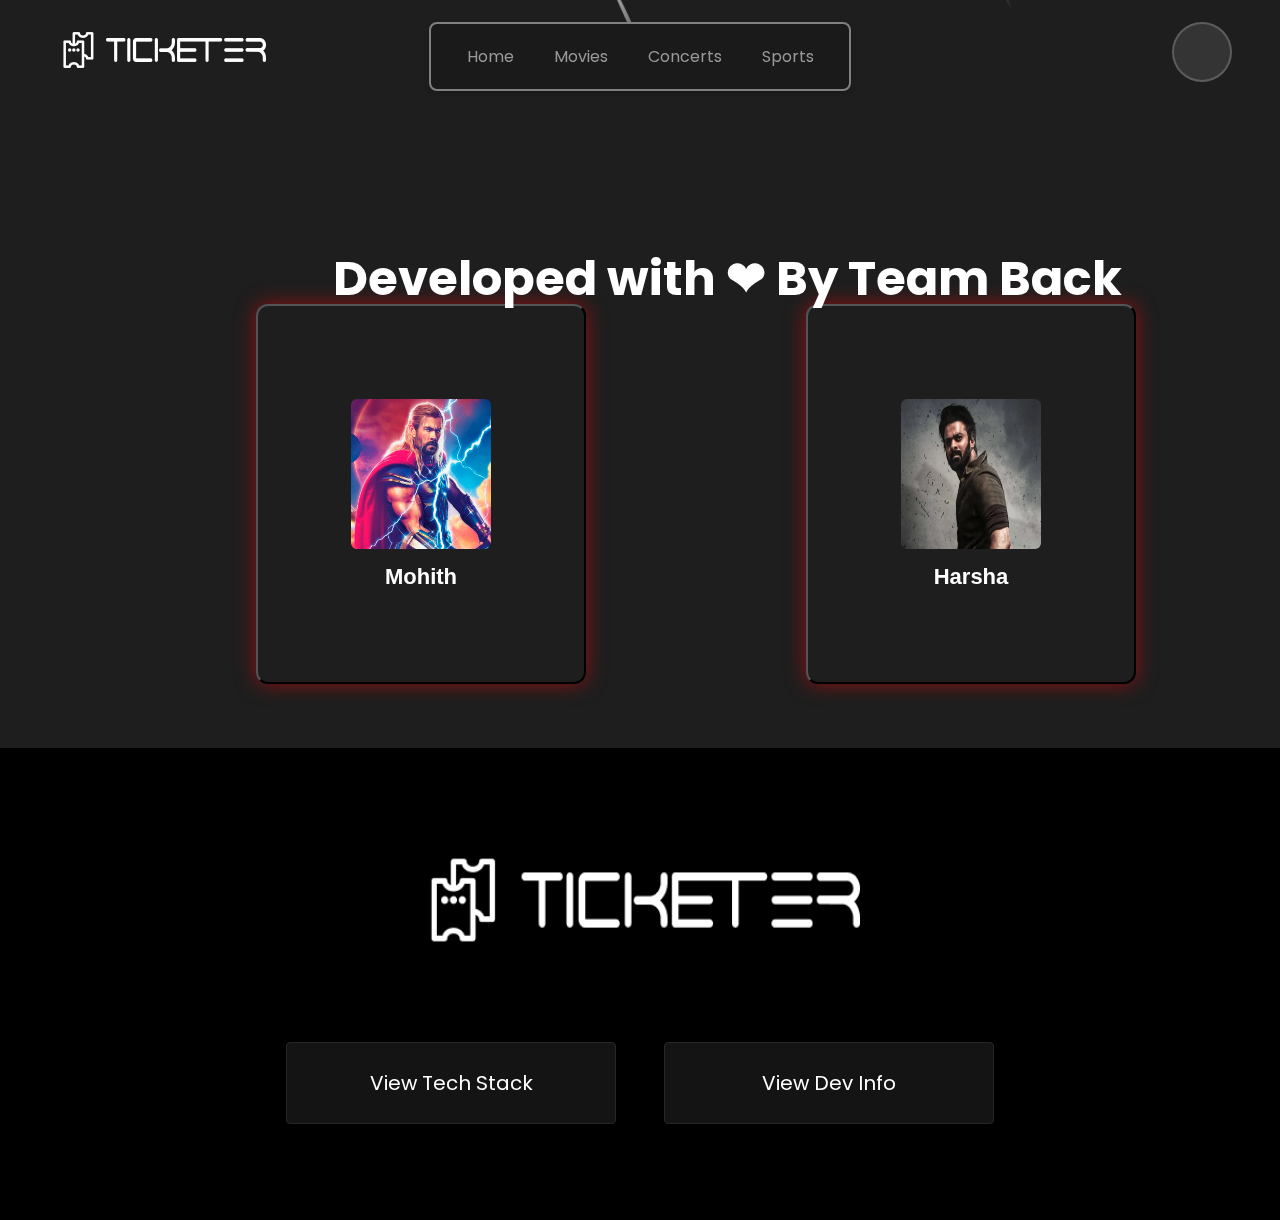
<file: devinfo.html>
<!DOCTYPE html>
<html lang="en">
<head>
    <meta charset="UTF-8">
    <meta name="viewport" content="width=device-width, initial-scale=1.0">
    <title>Ticketer - Developer Info</title>
    <link rel="icon" type="image/png" href="title-logo.png">
    <link rel="stylesheet" href="devinfo.css">
    <link href="https://fonts.googleapis.com/css2?family=Poppins:ital,wght@0,100;0,200;0,300;0,400;0,500;0,600;0,700;0,800;0,900;1,100;1,200;1,300;1,400;1,500;1,600;1,700;1,800;1,900&display=swap" rel="stylesheet">
</head>
<body>
    <div class="navbar-background-shape"></div>
    <nav class="navbar">
        <a href="homepage.html" class="nav-item active">Home</a>
        <a href="movies.html" class="nav-item">Movies</a>
        <a href="concerts.html" class="nav-item">Concerts</a>
        <a href="sports.html" class="nav-item">Sports</a>
    </nav>
    <img src="tll.png" class="hp-logo">
    <div class="profile">
        <button class="profile-btn"><i class="fa-regular fa-user" style="color: #000000;"></i></button>
    </div>
    <div id="meteor-container"></div>
    <div class="tech-stack-div">
        <h1 class="heading">Developed with &#x2764; By Team Back</h1>
        <div class="tech-stack">
            <button class="tech-card1">
                <img src="mohith.jpg" alt="Mohith">
                <h3>Mohith</h3>
            </button>
            <button class="tech-card2">
                <img src="harsha.webp" alt="Harsha">
                <h3>Harsha</h3>
            </button>
        </div>
    </div>

    
    <section class="footer">
        <img src="tll.png" alt="Ticketer" class="footer-logo" >
        <div class="button-container">
            <button class="view-tech-stack">View Tech Stack</button>
            <button class="view-dev-info">View Dev Info</button>
        </div>
        <h1>DEVELOPED BY TEAM BACK</h1>
    </section>

    <script src="techstack.js"></script>
</body>
</html>
</file>
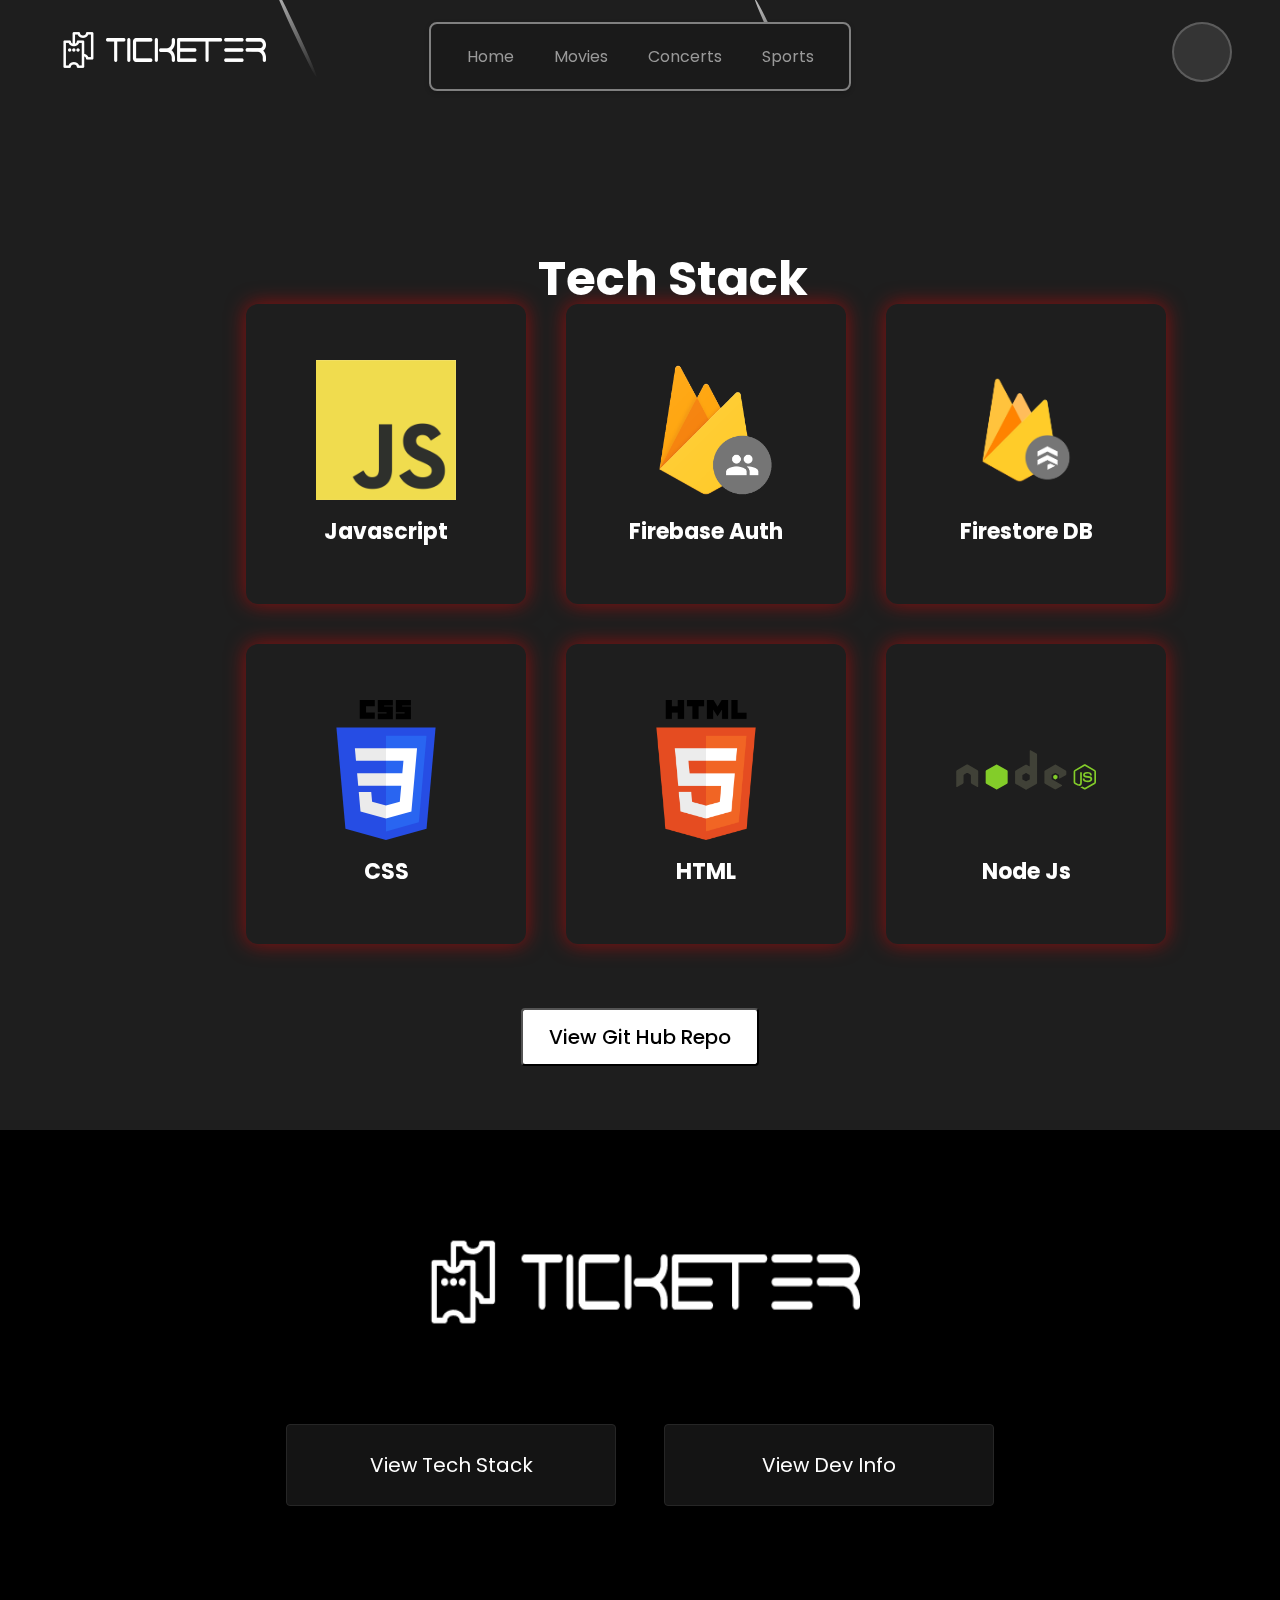
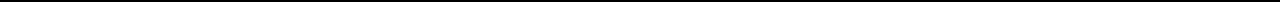
<file: techstack.html>
<!DOCTYPE html>
<html lang="en">
<head>
    <meta charset="UTF-8">
    <meta name="viewport" content="width=device-width, initial-scale=1.0">
    <title>Ticketer - Techstack</title>
    <link rel="icon" type="image/png" href="title-logo.png">
    <link rel="stylesheet" href="techstack.css">
    <link href="https://fonts.googleapis.com/css2?family=Poppins:ital,wght@0,100;0,200;0,300;0,400;0,500;0,600;0,700;0,800;0,900;1,100;1,200;1,300;1,400;1,500;1,600;1,700;1,800;1,900&display=swap" rel="stylesheet">
</head>
<body>
    <div class="navbar-background-shape"></div>
    <nav class="navbar">
        <a href="homepage.html" class="nav-item active">Home</a>
        <a href="movies.html" class="nav-item">Movies</a>
        <a href="concerts.html" class="nav-item">Concerts</a>
        <a href="sports.html" class="nav-item">Sports</a>
    </nav>
    <img src="tll.png" class="hp-logo">
    <div class="profile">
        <button class="profile-btn"><i class="fa-regular fa-user" style="color: #000000;"></i></button>
    </div>
    <div id="meteor-container"></div>
    <div class="tech-stack-div">
        <h1 class="heading">Tech Stack</h1>
        <div class="tech-stack">
            <div class="tech-card">
                <img src="js-logo.png" alt="Javascript">
                <h3>Javascript</h3>
            </div>
            <div class="tech-card">
                <img src="firebase-auth.png" alt="FirebaseAuth">
                <h3>Firebase Auth</h3>
            </div>
            <div class="tech-card">
                <img src="firestore-db.webp" alt="Firestoredb">
                <h3>Firestore DB</h3>
            </div>
            <div class="tech-card">
                <img src="css-logo.svg" alt="Css">
                <h3>CSS</h3>
            </div>
            <div class="tech-card">
                <img src="html-logo.png" alt="HTML">
                <h3>HTML</h3>
            </div>
            <div class="tech-card">
                <img src="node-js.svg" alt="Node">
                <h3>Node Js</h3>
            </div>
        </div>
    </div>

    <button class="github">View Git Hub Repo</button>
    
    <section class="footer">
        <img src="tll.png" alt="Ticketer" class="footer-logo" >
        <div class="button-container">
            <button class="view-tech-stack">View Tech Stack</button>
            <button class="view-dev-info">View Dev Info</button>
        </div>
        <h1>DEVELOPED BY TEAM BACK</h1>
    </section>

    <script src="techstack.js"></script>
</body>
</html>
</file>
<file: devinfo.css>
* {
    margin: 0;
    padding: 0;
    box-sizing: border-box;
}


body {
    background-color: #1E1E1E;
    font-family: 'Poppins';
}

.navbar {
    background-color: #1a1a1a;
    padding: 10px 20px 10px 20px;
    border-radius: 8px;
    display: flex;
    justify-content: center;
    width: 100%;
    max-width: 422px;
    margin: 0 auto;
    box-shadow: 0 2px 5px rgba(0, 0, 0, 0.2);
    border: 2px solid #808080;
    position:fixed;
    top: 22px;  
    left: 50%; transform: translateX(-50%); 
    z-index: 101;
    font-family: 'poppins';
}

.nav-item {
    color: #999999;
    text-decoration: none;
    padding: 10px 20px 10px 20px;
    border-radius: 5px;
    font-size: 16px;
    font-family: 'Poppins';
    font-weight: 400;
}
.navbar-background-shape {
    position: fixed;
    top: 0;
    left: 50%;
    transform: translateX(-50%);
    width: 110%;
    height: 100px;
    padding: 10px 20px;
    display: flex;
    justify-content: center;
    transition: background 0.3s ease-in-out, backdrop-filter 0.3s ease-in-out;
    z-index: 100;
    background: transparent; 
}

.scrolled {
    background: rgba(255, 255, 255, 0.1); /* Light glass effect */
    backdrop-filter: blur(10px); /* Glass effect */
    border: 2px solid rgba(255, 255, 255, 0.2);
}

::-webkit-scrollbar{
    display: none;
}

.nav-item:hover {
    background-color: #474747;
    color: #FFFFFF;
}

.hp-logo {
    position: fixed; 
    top: 30px;
    left: 4.5%;
    width: 208px;
    height: auto;
    z-index: 999; 
}

.profile-btn{
    position: fixed;
    width: 60px;
    height: 60px;
    border-radius: 50%;
    background: rgba(255, 255, 255, 0.1);
    backdrop-filter: blur(10px);
    border: 2px solid rgba(255, 255, 255, 0.2);
    display: flex;
    cursor: pointer;
    transition: all 0.3s ease-in-out;
    right: 48px;
    top: 22px;
    z-index: 900;

}

.profile-btn:er{
    width: 70px;
    height: 70px;
    top: 15px;
    right: 48px;
}


#meteor-container {
    position: fixed;
    top: 0;
    left: 0;
    width: 100%;
    height: 100%;
    pointer-events: none;
    z-index: -1; 
}


.meteor {
    position: absolute;
    width: 4px;
    height: 100px;
    background: linear-gradient(to bottom, rgba(255, 255, 255, 0.9), rgba(255, 255, 255, 0));
    transform: rotate(-25deg);
    opacity: 0.8;
    border-radius: 50%;
}


@keyframes fall {
    0% {
        transform: translateY(-100vh) rotate(-25deg);
        opacity: 1;
    }
    100% {
        transform: translateY(100vh) translateX(200px) rotate(-25deg);
        opacity: 0;
    }
}


.tech-stack-div{
    padding-top: 120px;
    margin: 120px auto 0 auto;
    width:100%;
    height:100%;
    margin-bottom: 64px;
}

.tech-stack {
    display: grid;
    grid-template-columns: repeat(2, 1fr);
    top:0%;
    gap: 200px;
    justify-content: center;
    align-items: center;
    max-width: 900px;
    margin-left: 20%;
    margin-top: 64px;
}

.heading{
    font-family: poppins;
    justify-content: center;
    align-items: center;
    color: #ffffff;
    position: absolute;
    left: 26%;
    font-family: 'poppins';
    top: 27%;
    font-size: 48px;
}

.tech-card1 {
    background:transparent;
    border-color: linear-gradient(90deg, #ff0000, #1a1a1a);
    border-radius: 12px;
    padding: 30px;
    width: 330px;
    height: 380px;
    text-align: center;
    box-shadow: 0 0 20px rgba(255, 0, 0, 0.5);
    transition: transform 0.3s ease-in-out, box-shadow 0.3s ease-in-out;
    cursor: pointer;
    display: flex;
    flex-direction: column;
    justify-content: center;
    align-items: center;
}

.tech-card2 {
    background:transparent;
    border-color: linear-gradient(90deg, #ff0000, #1a1a1a);
    border-radius: 12px;
    padding: 30px;
    width: 330px;
    height: 380px;
    text-align: center;
    box-shadow: 0 0 20px rgba(255, 0, 0, 0.5);
    transition: transform 0.3s ease-in-out, box-shadow 0.3s ease-in-out;
    cursor: pointer;
    display: flex;
    flex-direction: column;
    justify-content: center;
    align-items: center;
}


.tech-card1 img, .tech-card2 img {
    width: 140px;
    height: 150px;
    margin-bottom: 15px;
    border-radius: 6px;
}

.tech-card1 h3, .tech-card2 h3  {
    color: white;
    font-size: 22px;
    margin: 0;
}


.tech-card1:hover, .tech-card2:hover {
    transform: scale(1.03);
    box-shadow: 0 0 22px rgba(255, 0, 0, 0.9);
}

.github {
    display: block;
    width: fit-content; 
    margin: 0 auto 64px auto; 
    padding: 12px 26px;
    font-family: 'Poppins';
    font-weight: 500;
    font-size: 20px;
    background-color: #ffffff;
    border-radius: 4px;
    text-align: center; 
    transition: transform 0.3s ease-in-out, box-shadow 0.3s ease-in-out;
}

.github:hover{
    transform: scale(1.05);
}

.footer-logo{
    width: 440px;
    height: 92px;
    margin-top: 106px;
    margin-bottom: 96px;
    display: block;
}

.footer{
    background: #000000;
    display: flex;
    justify-content: center; /* Centers horizontally */
    align-items: center; /* Centers vertically */
    flex-direction: column; /* Ensures content stacks properly */
    width: 100%; /* Ensures it takes full width */
    text-align: center; /* Centers inline elements */
}

.view-tech-stack, .view-dev-info{
    width: 330px;
    height: 82px;
    border-radius: 4px;
    text-align: center;
    font-family: 'Poppins', sans-serif;
    font-size: 20px;
    font-weight: 400;
    color: #ffffff;
    background: #141414;
    border: 1px solid #262626;
    transition: transform 0.3s ease-in-out;
}

.view-tech-stack:hover, .view-dev-info:hover {
    transform: scale(1.05); /* Slight zoom effect on hover */
}

.button-container {
    display: flex;
    justify-content: center; /* Centers buttons horizontally */
    align-items: center;
    gap: 48px; /* Adjust the spacing between buttons */
    width: 100%; 
    margin-bottom: 48px;
}

.footer h2{
    font-size: 100px;
}
</file>
<file: techstack.css>
* {
    margin: 0;
    padding: 0;
    box-sizing: border-box;
}


body {
    background-color: #1E1E1E;
    font-family: 'Poppins';
}

.navbar {
    background-color: #1a1a1a;
    padding: 10px 20px 10px 20px;
    border-radius: 8px;
    display: flex;
    justify-content: center;
    width: 100%;
    max-width: 422px;
    margin: 0 auto;
    box-shadow: 0 2px 5px rgba(0, 0, 0, 0.2);
    border: 2px solid #808080;
    position:fixed;
    top: 22px;  
    left: 50%; transform: translateX(-50%); 
    z-index: 101;
    font-family: 'poppins';
}

.nav-item {
    color: #999999;
    text-decoration: none;
    padding: 10px 20px 10px 20px;
    border-radius: 5px;
    font-size: 16px;
    font-family: 'Poppins';
    font-weight: 400;
}
.navbar-background-shape {
    position: fixed;
    top: 0;
    left: 50%;
    transform: translateX(-50%);
    width: 110%;
    height: 100px;
    padding: 10px 20px;
    display: flex;
    justify-content: center;
    transition: background 0.3s ease-in-out, backdrop-filter 0.3s ease-in-out;
    z-index: 100;
    background: transparent; 
}

.scrolled {
    background: rgba(255, 255, 255, 0.1); /* Light glass effect */
    backdrop-filter: blur(10px); /* Glass effect */
    border: 2px solid rgba(255, 255, 255, 0.2);
}

::-webkit-scrollbar{
    display: none;
}

.nav-item:hover {
    background-color: #474747;
    color: #FFFFFF;
}

.hp-logo {
    position: fixed; 
    top: 30px;
    left: 4.5%;
    width: 208px;
    height: auto;
    z-index: 999; 
}

.profile-btn{
    position: fixed;
    width: 60px;
    height: 60px;
    border-radius: 50%;
    background: rgba(255, 255, 255, 0.1);
    backdrop-filter: blur(10px);
    border: 2px solid rgba(255, 255, 255, 0.2);
    display: flex;
    cursor: pointer;
    transition: all 0.3s ease-in-out;
    right: 48px;
    top: 22px;
    z-index: 900;

}

.profile-btn:er{
    width: 70px;
    height: 70px;
    top: 15px;
    right: 48px;
}


#meteor-container {
    position: fixed;
    top: 0;
    left: 0;
    width: 100%;
    height: 100%;
    pointer-events: none;
    z-index: -1; 
}


.meteor {
    position: absolute;
    width: 4px;
    height: 100px;
    background: linear-gradient(to bottom, rgba(255, 255, 255, 0.9), rgba(255, 255, 255, 0));
    transform: rotate(-25deg);
    opacity: 0.8;
    border-radius: 50%;
}


@keyframes fall {
    0% {
        transform: translateY(-100vh) rotate(-25deg);
        opacity: 1;
    }
    100% {
        transform: translateY(100vh) translateX(200px) rotate(-25deg);
        opacity: 0;
    }
}


.tech-stack-div{
    padding-top: 120px;
    margin: 120px auto 0 auto;
    width:100%;
    height:100%;
    margin-bottom: 64px;
}

.tech-stack {
    display: grid;
    grid-template-columns: repeat(3, 1fr);
    top:0%;
    gap: 40px;
    justify-content: center;
    align-items: center;
    max-width: 900px;
    margin-left: 20%;
    margin-top: 64px;
}

.heading{
    font-family: poppins;
    justify-content: center;
    align-items: center;
    color: #ffffff;
    position: absolute;
    left: 42%;
    font-family: 'poppins';
    top: 27%;
    font-size: 48px;
}

.tech-card {
    background:transparent;
    border-color: linear-gradient(90deg, #ff0000, #1a1a1a);
    border-radius: 12px;
    padding: 30px;
    width: 280px;
    height: 300px;
    text-align: center;
    box-shadow: 0 0 20px rgba(255, 0, 0, 0.5);
    transition: transform 0.3s ease-in-out, box-shadow 0.3s ease-in-out;
    cursor: pointer;
    display: flex;
    flex-direction: column;
    justify-content: center;
    align-items: center;
}


.tech-card img {
    width: 140px;
    height: 140px;
    margin-bottom: 15px;
}

.tech-card h3 {
    color: white;
    font-size: 22px;
    margin: 0;
}


.tech-card:hover {
    transform: scale(1.03);
    box-shadow: 0 0 22px rgba(255, 0, 0, 0.9);
}

.github {
    display: block;
    width: fit-content; 
    margin: 0 auto 64px auto; 
    padding: 12px 26px;
    font-family: 'Poppins';
    font-weight: 500;
    font-size: 20px;
    background-color: #ffffff;
    border-radius: 4px;
    text-align: center; 
    transition: transform 0.3s ease-in-out, box-shadow 0.3s ease-in-out;
}

.github:hover{
    transform: scale(1.05);
}

.footer-logo{
    width: 440px;
    height: 92px;
    margin-top: 106px;
    margin-bottom: 96px;
    display: block;
}

.footer{
    background: #000000;
    display: flex;
    justify-content: center; /* Centers horizontally */
    align-items: center; /* Centers vertically */
    flex-direction: column; /* Ensures content stacks properly */
    width: 100%; /* Ensures it takes full width */
    text-align: center; /* Centers inline elements */
}

.view-tech-stack, .view-dev-info{
    width: 330px;
    height: 82px;
    border-radius: 4px;
    text-align: center;
    font-family: 'Poppins', sans-serif;
    font-size: 20px;
    font-weight: 400;
    color: #ffffff;
    background: #141414;
    border: 1px solid #262626;
    transition: transform 0.3s ease-in-out;
}

.view-tech-stack:hover, .view-dev-info:hover {
    transform: scale(1.05); /* Slight zoom effect on hover */
}

.button-container {
    display: flex;
    justify-content: center; /* Centers buttons horizontally */
    align-items: center;
    gap: 48px; /* Adjust the spacing between buttons */
    width: 100%; 
    margin-bottom: 48px;
}

.footer h2{
    font-size: 100px;
}
</file>
